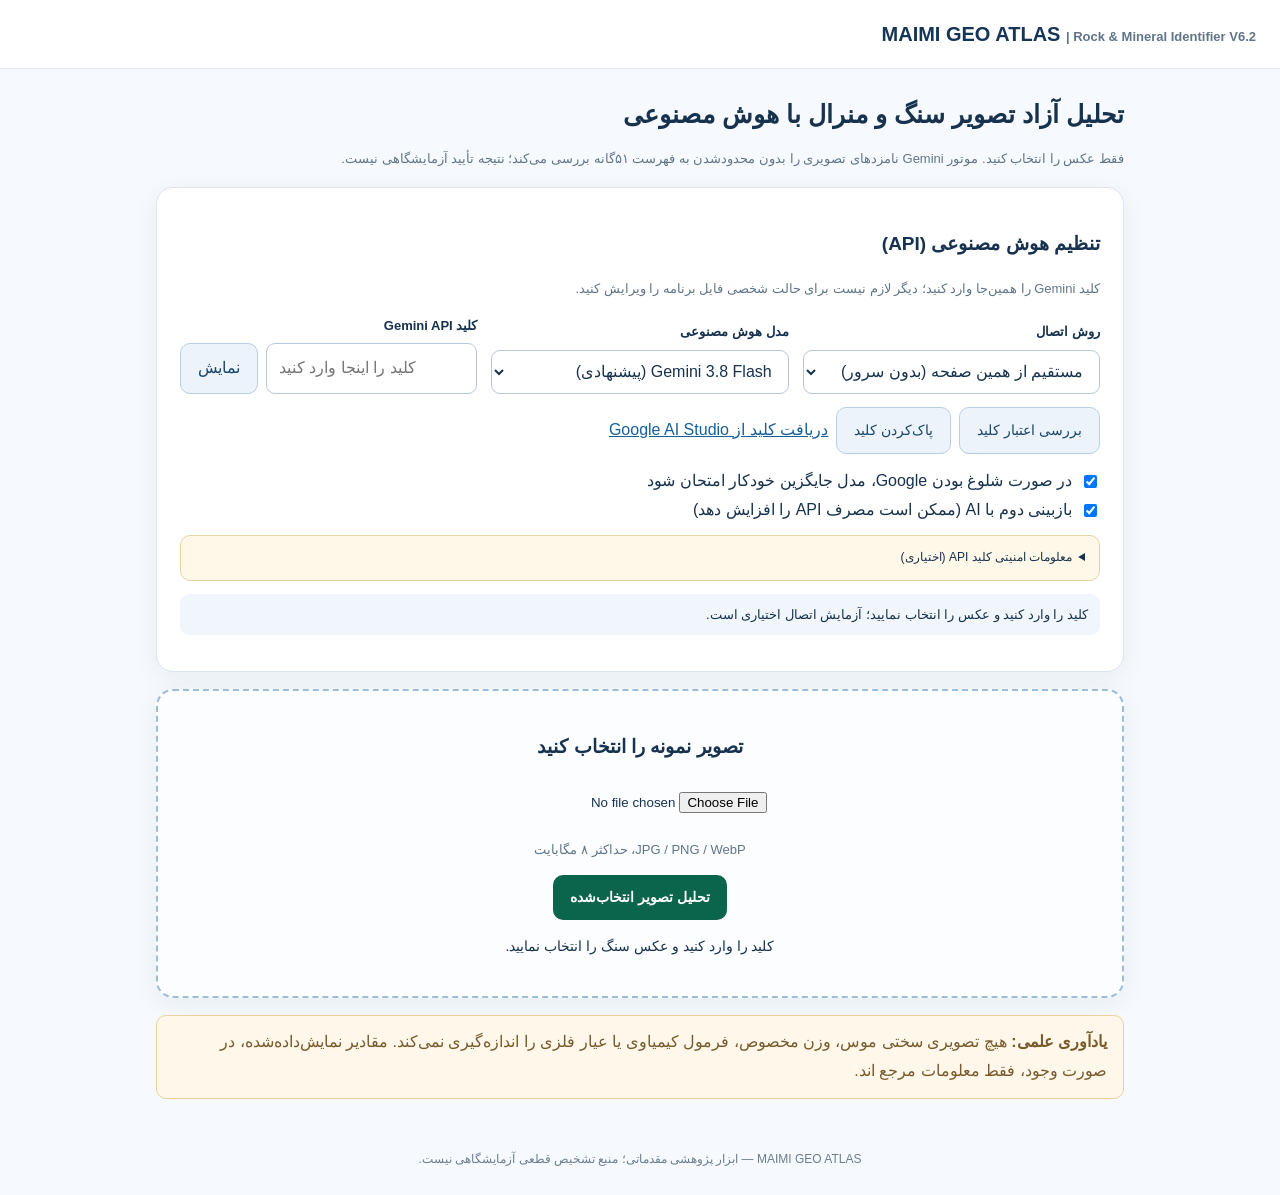
<file: public/assets/aistudio/MAIMI_Rock_Identifier_V6_2_Smart_Recovery_b14fee78.html>
<!DOCTYPE html>
<html lang="fa" dir="rtl"><head><meta charset="utf-8"><meta name="viewport" content="width=device-width,initial-scale=1"><title>MAIMI GEO ATLAS | شناسایی سنگ V6.2 — مدیریت خودکار خطا</title>
<style>
:root{font-family:Tahoma,Arial,sans-serif;color:#17324f;background:#f6f9fd}*{box-sizing:border-box}body{margin:0;line-height:1.8}header{background:white;border-bottom:1px solid #dce5f0;padding:16px 24px}main{max-width:1000px;margin:25px auto;padding:0 16px}.brand{font-size:20px;font-weight:bold;color:#163657}.muted{font-size:13px;color:#617589}h1{font-size:25px;line-height:1.6;margin-bottom:5px}h2{font-size:19px}h3{font-size:16px}.panel{background:white;border:1px solid #dce5f0;border-radius:17px;padding:23px;margin:17px 0;box-shadow:0 7px 26px #224e7510}.upload{border:2px dashed #9cbedc;text-align:center;background:#fbfdff}input[type=file]{margin:12px 0;max-width:100%}button{background:#19528a;color:white;border:0;border-radius:10px;padding:10px 17px;cursor:pointer;font:inherit}button:disabled{background:#889eb1;cursor:not-allowed}.alt-btn{background:#f0f6fe;color:#154772;border:1px solid #a7c8e4;text-align:right;width:100%;padding:12px;margin-top:8px}button:focus-visible{outline:3px solid #6baff8}.columns{display:grid;grid-template-columns:repeat(auto-fit,minmax(270px,1fr));gap:14px}.property{padding:11px;background:#f5f8fc;border-radius:9px;font-size:14px}.property small{display:block;color:#66768a;font-size:12px}.photo{max-width:100%;max-height:310px;object-fit:contain;border:1px solid #dde6f1;border-radius:12px}.warning{background:#fff8ea;border:1px solid #e8d0a1;color:#785a2c;padding:12px 16px;border-radius:10px}.error{background:#fff0f0;border:1px solid #e5abab;color:#892e35;padding:12px;border-radius:9px}.ok{color:#1f765f}.hidden{display:none!important}ul{padding-right:25px;margin:8px 0}footer{font-size:12px;color:#6b7d91;padding:25px;text-align:center}#status{font-size:14px}#alternatives{display:grid;grid-template-columns:repeat(auto-fit,minmax(200px,1fr));gap:10px}#alternatives>button{text-align:right;line-height:1.7}.rtl{direction:rtl}.chip{display:inline-block;border:1px solid #d1e3f6;background:#f4f9ff;border-radius:999px;padding:2px 9px;margin:4px;font-size:12px}@media(max-width:650px){header{padding:12px 16px}.panel{padding:16px}h1{font-size:21px}}

.settings-grid{display:grid;grid-template-columns:repeat(auto-fit,minmax(240px,1fr));gap:14px;align-items:end}
.settings-grid label{display:block;font-weight:600;font-size:13px;margin-bottom:6px}
.settings-grid input,.settings-grid select{width:100%;font:inherit;border:1px solid #b7c9de;border-radius:9px;padding:10px 12px;background:#fff;color:#17324f;min-height:44px}
.key-row{display:flex;gap:8px}.key-row input{flex:1;min-width:0;direction:ltr;text-align:left}.secondary{background:#ecf3fb;color:#19466c;border:1px solid #b7cee4}.actions{display:flex;flex-wrap:wrap;gap:8px;margin:13px 0}
.actions button{font-size:14px}.note{font-size:12px;color:#56718a}.security{background:#fff8e8;border:1px solid #e7d3a4;padding:11px 14px;border-radius:10px;font-size:12px;margin:11px 0}
.config-status{padding:9px 12px;background:#f1f6fd;border-radius:9px;font-size:13px}.inline{display:flex;align-items:center;gap:8px}.inline input{width:auto!important;min-height:auto!important}
#analysisButton{font-weight:bold;background:#0b654c}a{color:#155f9d}#modelStatus{white-space:pre-wrap}
</style></head><body>
<header><div class="brand">MAIMI GEO ATLAS <span class="muted">| Rock & Mineral Identifier V6.2</span></div></header>
<main>
<h1>تحلیل آزاد تصویر سنگ و منرال با هوش مصنوعی</h1><p class="muted">فقط عکس را انتخاب کنید. موتور Gemini نامزدهای تصویری را بدون محدودشدن به فهرست ۵۱‌گانه بررسی می‌کند؛ نتیجه تأیید آزمایشگاهی نیست.</p>

<section id="apiSettings" class="panel" aria-labelledby="settingsTitle">
  <h2 id="settingsTitle">تنظیم هوش مصنوعی (API)</h2>
  <p class="muted">کلید Gemini را همین‌جا وارد کنید؛ دیگر لازم نیست برای حالت شخصی فایل برنامه را ویرایش کنید.</p>
  <div class="settings-grid">
    <div><label for="apiMode">روش اتصال</label><select id="apiMode"><option value="direct">مستقیم از همین صفحه (بدون سرور)</option><option value="server">از طریق سرور محلی V6</option></select></div>
    <div><label for="model">مدل هوش مصنوعی</label><select id="model"><option value="gemini-3.8-flash">Gemini 3.8 Flash (پیشنهادی)</option><option value="gemini-3.5-flash">Gemini 3.5 Flash</option><option value="gemini-3.5-flash-lite">Gemini 3.5 Flash-Lite</option><option value="gemini-3.1-pro-preview">Gemini 3.1 Pro Preview</option></select></div>
    <div><label for="apiKey">کلید Gemini API</label><div class="key-row"><input id="apiKey" type="password" autocomplete="off" autocapitalize="off" spellcheck="false" placeholder="کلید را اینجا وارد کنید" aria-describedby="keyNotice"><button id="toggleKey" type="button" class="secondary" aria-label="نمایش یا پنهان کردن کلید">نمایش</button></div></div>
  </div>
  <div class="actions"><button id="testApi" type="button" class="secondary">بررسی اعتبار کلید</button><button id="clearKey" type="button" class="secondary">پاک‌کردن کلید</button><a href="https://aistudio.google.com/apikey" target="_blank" rel="noopener noreferrer" style="align-self:center">دریافت کلید از Google AI Studio</a></div>
  <label class="inline"><input id="autoFallback" type="checkbox" checked>در صورت شلوغ بودن Google، مدل جایگزین خودکار امتحان شود</label>
<label class="inline"><input id="reviewPass" type="checkbox" checked>بازبینی دوم با AI (ممکن است مصرف API را افزایش دهد)</label>
  <details class="security" id="keyNotice"><summary>معلومات امنیتی کلید API (اختیاری)</summary><p>در حالت مستقیم، کلید فقط در حافظهٔ همین صفحه نگهداری می‌شود و در درخواست به Google ارسال می‌گردد؛ اما در ابزار توسعهٔ مرورگر قابل مشاهده است. این روش فقط برای استفادهٔ شخصی است؛ فایل را با کلید پرشده منتشر نکنید. برای استقرار عمومی از Backend امن استفاده کنید. کلید در LocalStorage یا داخل فایل ذخیره نمی‌شود.</p></details>
  <p id="modelStatus" class="config-status" role="status" aria-live="polite">کلید را وارد کنید و عکس را انتخاب نمایید؛ آزمایش اتصال اختیاری است.</p>
</section>
<section class="panel upload"><h2>تصویر نمونه را انتخاب کنید</h2><input id="file" type="file" accept="image/jpeg,image/png,image/webp"><p class="muted">JPG / PNG / WebP، حداکثر ۸ مگابایت</p><div class="actions" style="justify-content:center"><button type="button" id="analysisButton">تحلیل تصویر انتخاب‌شده</button></div><p id="status" aria-live="polite">کلید را وارد کنید و عکس سنگ را انتخاب نمایید.</p><img id="preview" class="photo hidden" alt="عکس نمونه انتخاب‌شده"></section>
<p id="error" class="error hidden" role="alert"></p>
<section id="report" class="panel hidden"><h2 id="specimenName">—</h2><p id="scientificName" class="muted" dir="ltr"></p><p id="assessment" class="warning"></p>
<h3>دلایل و شواهد تصویری این نامزد</h3><p id="reason"></p><div id="indicators"></div><p id="conflicts" class="muted"></p>
<h3>معلومات مرجع همین نامزد</h3><div id="properties" class="columns"></div>
<h3>آزمایش‌های مناسب برای تفکیک</h3><ul id="tests"></ul></section>
<section id="observationsPanel" class="panel hidden"><h2>مشاهدات مستقل از عکس فعلی</h2><div id="observations" class="columns"></div></section>
<section id="alternativesPanel" class="panel hidden"><h2>نامزدهای جایگزین همین تصویر</h2><p class="muted">با انتخاب هر نامزد، تمام متن گزارش و مشخصات مرجع به همان نامزد تغییر می‌کند.</p><div id="alternatives"></div></section>
<p class="warning"><strong>یادآوری علمی:</strong> هیچ تصویری سختی موس، وزن مخصوص، فرمول کیمیاوی یا عیار فلزی را اندازه‌گیری نمی‌کند. مقادیر نمایش‌داده‌شده، در صورت وجود، فقط معلومات مرجع اند.</p>
</main><footer>MAIMI GEO ATLAS — ابزار پژوهشی مقدماتی؛ منبع تشخیص قطعی آزمایشگاهی نیست.</footer>
<script>
(()=>{'use strict';
const $=id=>document.getElementById(id);const CATALOG=[{"id":"lapis-lazuli","name_en":"Badakhshan Lapis Lazuli","name_fa":"لاجورد بدخشان (لاپی لزولی)","category":"gemstone","category_fa":"سنگ زینتی چندمنرالی (دگرگونی)","formula":"سنگ مرکب؛ فرمول واحد ندارد (جزء آبیِ سودالیت‌گروه ± کلسیت ± پیریت)","mohs_display":"تقریباً 5 تا 6؛ بسته به اجزا","sg_display":"تقریباً 2.50 تا 3.00؛ متغیر","crystal_system_fa":"قابل تطبیق نیست؛ سنگ چندمنرالی","cleavage_fa":"ضعیف یا نامشخص","fracture_fa":"صدفی تا ناهموار","luster_fa":"کدر، شیشه‌ای تا چرب","streak_fa":"وابسته به منرال آزمایش‌شده؛ مقدار واحد ندارد","diagnostic_features_fa":"سنگ زینتی چندمنرالی با رنگ آبی معمولاً مرتبط با فازهای گروه سودالیت؛ لکه‌های برنجی ممکن است پیریت و بخش‌های سفید ممکن است کلسیت باشند. تعیین فازهای دقیق فقط از عکس ممکن نیست.","badakhshan_afghanistan_notes_fa":"معدن باستانی سرسنگ در ولسوالی کران و منجان بدخشان با پیشینه استخراج مداوم بیش از ۷,۰۰۰ سال؛ منبع لاجورد فراعنه مصر و تمدن‌های بین‌النهرین.","field_tests_fa":["سختی مرجع سنگ مرکب حدود ۵ تا ۶ است؛ آزمایش خراش روی سطح قیمتی یا پرداخت‌شده انجام نشود","زیر لوپ دانه‌های آبی، لکه‌های سفید و فلزی را بررسی کنید؛ مشاهدهٔ رنگ فاز را قطعی نمی‌کند","از اسید روی نگین یا سنگ پرداخت‌شده استفاده نکنید؛ برای شناسایی فازها Raman یا XRD روی نمونهٔ نماینده ارجح است"]},{"id":"emerald","name_en":"Panjshir Emerald","name_fa":"زمرد پنجشیر","category":"gemstone","category_fa":"سنگ قیمتی (گونه بریل)","formula":"Be₃Al₂(SiO₃)₆:Cr,V","mohs_display":"7.5 - 8.0","sg_display":"2.67 - 2.78","crystal_system_fa":"هگزاگونال (بلورهای شش‌گوش منشوری)","cleavage_fa":"ناقص (موازی با قاعده {0001})","fracture_fa":"صدفی تا شکننده","luster_fa":"شیشه‌ای درخشان","streak_fa":"سفید بی‌رنگ","diagnostic_features_fa":"بلورهای هگزاگونال منشوری با انکلوزیون‌های سه فازی (مایع، گاز، نمک)، شفافیت بالا و درخشش سبز زنده کرومدار.","badakhshan_afghanistan_notes_fa":"معادن دره پنجشیر (خنچ، بوزمال، پیر یخ) با کیفیتی رقابت‌کننده با کلمبیا؛ از دیدگاه شفافیت و رنگ در رده بالاترین زمردهای جهان است.","field_tests_fa":["سختی: کوارتز (۷) روی آن خراش نمی‌اندازد؛ شیشه و فولاد را به‌راحتی خراش می‌دهد","فیلتر چلسی: زیر فیلتر سنگ‌شناسی به دلیل حضور کروم سرخ یا صورتی جلوه می‌کند","انکلوزیون: وجود فازهای میکروسکوپی مایع-گاز شاخصه طبیعی بودن است"]},{"id":"spinel","name_en":"Badakhshan Spinel (Balas Ruby)","name_fa":"لعل بدخشان (اسپینل سرخ)","category":"gemstone","category_fa":"سنگ قیمتی","formula":"MgAl₂O₄","mohs_display":"7.5 - 8.0","sg_display":"3.58 - 3.61","crystal_system_fa":"ایزومتریک (هشت‌وجهی اکتاهدرال)","cleavage_fa":"ناقص","fracture_fa":"صدفی","luster_fa":"شیشه‌ای بسیار شفاف","streak_fa":"سفید","diagnostic_features_fa":"بلورهای بی‌نقص هشت‌وجهی، بدون دوشکستگی نوری (ایزوتروپیک)، درخشش بالا بدون رخ مشخص.","badakhshan_afghanistan_notes_fa":"معدن افسانه‌ای کوه لعل در ولسوالی اشکاشم و شغنان بدخشان؛ خاستگاه سنگ لعل شاهزاده سیاه در تاج سلطنتی بریتانیا و تخت طاووس.","field_tests_fa":["سختی ۸: به راحتی کوارتز و توپاز نرم را خراش می‌دهد","پولاریسکوپ: در تمام جهات تاریک می‌ماند (تک‌شکستی است بر خلاف یاقوت سرخ)"]},{"id":"tourmaline","name_en":"Tourmaline (Elbaite / Rubellite)","name_fa":"تورمالین (الباایت و روبلیت)","category":"gemstone","category_fa":"سنگ قیمتی و نیمه‌قیمتی","formula":"(Na,Ca)(Li,Mg,Al)₃(Al,Fe,Mn)₆(BO₃)₃(Si₆O₁₈)(OH)₄","mohs_display":"7.0 - 7.5","sg_display":"3.00 - 3.25","crystal_system_fa":"تری‌گونال (منشورهای مثلثی مخطط)","cleavage_fa":"نامشخص","fracture_fa":"صدفی تا ناهموار","luster_fa":"شیشه‌ای تا صمغی","streak_fa":"سفید بی‌رنگ","diagnostic_features_fa":"مقطع عرضی مثلثی با اضلاع محدب، خطوط شیاری موازی طولی در وجوه منشور، پیروالکتریسیته شدید (جذب گرد و غبار با حرارت).","badakhshan_afghanistan_notes_fa":"پگماتیت‌های ولایت نورستان (پاپروک، داره‌پیچ) و مرزهای بدخشان، بزرگترین تولیدکننده بلورهای دورنگ هندوانه‌ای و اندیکولیت آبی.","field_tests_fa":["تست پیروالکتریسیته: با مالش ملایم به پشم یا حرارت ملایم خرده‌های باریک کاغذ را جذب می‌کند","چند رنگی نمایی: چرخش بلور تغییر بارز تیرگی و رنگ نشان می‌دهد"]},{"id":"kunzite","name_en":"Kunzite (Pink Spodumene)","name_fa":"کونزایت (اسپودومن صورتی)","category":"gemstone","category_fa":"سنگ نیمه‌قیمتی (پگماتیتی)","formula":"LiAlSi₂O₆:Mn","mohs_display":"6.5 - 7.0","sg_display":"3.16 - 3.20","crystal_system_fa":"مونوکلینیک (منشورهای تخت شیاردار)","cleavage_fa":"کامل در دو جهت (۸۷ و ۹۳ درجه)","fracture_fa":"ناهموار و شکننده","luster_fa":"شیشه‌ای مرواریدی روی سطوح رخ","streak_fa":"سفید","diagnostic_features_fa":"پلئوکرومیسم فوق‌العاده قوی (از محور طولی صورتی سیر و از پهلو بی‌رنگ)، رخ مشخص زاویه قائمه، فسفرسانس طولانی پس از پرتو UV.","badakhshan_afghanistan_notes_fa":"پگماتیت‌های عظیم دره مروی و کنر و ولایت لغمان و همجوار بدخشان؛ تأمین‌کننده بلورهای عظیم موزیالی تا چندین کیلوگرم.","field_tests_fa":["تست نور UV: زیر نور فرابنفش موج‌بلند درخشش نارنجی-صورتی درخشانی دارد","زاویه رخ: ترک‌های طولی ظریف موازی با زاویه نزدیک ۹۰ درجه"]},{"id":"quartz","name_en":"Rock Crystal Quartz","name_fa":"کوارتز شفاف (دُر کوهی)","category":"mineral","category_fa":"کانی سیلیکاتی","formula":"SiO₂","mohs_display":"7.0 (معیار موهس)","sg_display":"2.65","crystal_system_fa":"تری‌گونال (منشورهای هگزاگونال با نوک هرمی)","cleavage_fa":"فاقد رخ (رخ ندارد)","fracture_fa":"صدفی شیشه‌ای کامل","luster_fa":"شیشه‌ای پاک","streak_fa":"سفید (روی چینی بدون اثر)","diagnostic_features_fa":"معیار سختی ۷ در جدول موهس، فقدان کامل رخ، شکستگی صدفی گرداب‌مانند، خطوط افقی باریک روی وجوه منشور.","badakhshan_afghanistan_notes_fa":"بلورهای ژئود و رگه‌های حرارتی در سراسر رشته‌کوه‌های پامیر و هندوکش بدخشان و پنجشیر به وفور یافت می‌شود.","field_tests_fa":["تست سختی: تیغه چاقو و شیشه را به آسانی می‌خراشد ولی خود خراش برنمی‌دارد","تست اسید: در اسید هیدروکلریک مطلقاً هیچ واکنشی نشان نمی‌دهد"]},{"id":"amethyst","name_en":"Amethyst Quartz","name_fa":"آمتیست (کوارتز بنفش)","category":"gemstone","category_fa":"سنگ نیمه‌قیمتی","formula":"SiO₂:Fe³⁺","mohs_display":"7.0","sg_display":"2.65","crystal_system_fa":"تری‌گونال","cleavage_fa":"فاقد رخ","fracture_fa":"صدفی","luster_fa":"شیشه‌ای","streak_fa":"سفید","diagnostic_features_fa":"رنگ ارغوانی ناشی از نقص شبکه‌ای آهن، پدیده پهنه‌بندی رنگی هندسی در نوک بلورها.","badakhshan_afghanistan_notes_fa":"یافت‌شده در رگه‌های هیدروترمال و پگماتیت‌های بدخشان و ولایت میدان وردک و هرات.","field_tests_fa":["سختی ۷، عدم واکنش به اسید، عدم ذوب در شعله ملایم"]},{"id":"rose-quartz","name_en":"Rose Quartz","name_fa":"کوارتز صورتی (رز کوارتز)","category":"gemstone","category_fa":"سنگ نیمه‌قیمتی","formula":"SiO₂:Ti,Mn","mohs_display":"7.0","sg_display":"2.65","crystal_system_fa":"تری‌گونال (غالباً توده‌ای)","cleavage_fa":"فاقد رخ","fracture_fa":"صدفی ناهموار","luster_fa":"شیشه‌ای تا کمی چرب","streak_fa":"سفید","diagnostic_features_fa":"حالت توده‌ای نیمه‌شفاف با رنگ صورتی یکنواخت به دلیل وجود الیاف میکروسکوپی دامورتیریت/تیتانیوم.","badakhshan_afghanistan_notes_fa":"در هسته پگماتیت‌های گرانیتی نورستان و کوهستان‌های شرقی افغانستان گزارش شده است.","field_tests_fa":["سختی ۷ موهس، خط خراش روی شیشه پنجره"]},{"id":"smoky-quartz","name_en":"Smoky Quartz","name_fa":"کوارتز دودی","category":"gemstone","category_fa":"کانی سیلیکاتی نیمه‌قیمتی","formula":"SiO₂:Al","mohs_display":"7.0","sg_display":"2.65","crystal_system_fa":"تری‌گونال","cleavage_fa":"ندارد","fracture_fa":"صدفی کامل","luster_fa":"شیشه‌ای درخشان","streak_fa":"سفید","diagnostic_features_fa":"شفاف تا نیمه‌شفاف با طیف رنگی دود قهوه‌ای و عدم حضور شکاف رخ.","badakhshan_afghanistan_notes_fa":"در مجاورت رگه‌های لعل و پگماتیت‌های مناطق پامیر و هندوکش با بلورهای خوش‌تراش.","field_tests_fa":["سختی ۷، عدم خراش با تیغه استیل، مقاوم در برابر حرارت تا ۵۰۰ درجه"]},{"id":"chalcedony-agate","name_en":"Agate / Chalcedony","name_fa":"عقیق / کلسدونی (آگات)","category":"gemstone","category_fa":"کانی کریپتوکریستالین","formula":"SiO₂ (میکروکریستالی)","mohs_display":"6.5 - 7.0","sg_display":"2.60 - 2.64","crystal_system_fa":"کریپتوکریستالین (ریزبلورین)","cleavage_fa":"ندارد","fracture_fa":"صدفی تا موم‌مانند","luster_fa":"مومی تا شیشه‌ای مات","streak_fa":"سفید","diagnostic_features_fa":"ساختار لایه‌لایه هم‌مرکز، چقرمگی ضربه‌ای بسیار بالا، جلای مومی مشخص.","badakhshan_afghanistan_notes_fa":"حفره‌های گدازه‌ای بازالتی در ولایات نیمروز، هلمند و رگه‌های بدخشان.","field_tests_fa":["سختی ۶.۵-۷، صیقل‌پذیری درخشان، چقرمگی عالی در برابر چکش"]},{"id":"jasper","name_en":"Jasper","name_fa":"ژاسپر (یشم کوهی رسوبی)","category":"sedimentary","category_fa":"سنگ/کانی سیلیسی رسوبی","formula":"SiO₂ + Fe₂O₃ (ناخالصی آهن)","mohs_display":"6.5 - 7.0","sg_display":"2.58 - 2.91","crystal_system_fa":"کریپتوکریستالین","cleavage_fa":"ندارد","fracture_fa":"صدفی صاف و تخت","luster_fa":"مات، مومی","streak_fa":"سفید تا زرد کم‌رنگ","diagnostic_features_fa":"کدر بودن کامل در لبه‌های نازک به دلیل اکسیدهای فشرده آهن، مقاومت مکانیکی بالا.","badakhshan_afghanistan_notes_fa":"در بستر رودخانه‌های کوکچه و پنج آمودریا به صورت قلوه‌سنگ‌های صیقلی یافت می‌شود.","field_tests_fa":["عدم عبور نور در مقطع نازک، سختی نزدیک ۷ موهس"]},{"id":"pyrite","name_en":"Pyrite (Fool’s Gold)","name_fa":"پیریت (طلای ابلهان / سولفید آهن)","category":"mineral","category_fa":"کانی سولفیدی متالیک","formula":"FeS₂","mohs_display":"6.0 - 6.5","sg_display":"4.95 - 5.10","crystal_system_fa":"ایزومتریک (مکعبی و پیریتوهدرون)","cleavage_fa":"ناقص","fracture_fa":"صدفی تا نامنظم","luster_fa":"فلزی درخشان برنجی","streak_fa":"سبز-سیاه تا سیاه مایل به قهوه‌ای","diagnostic_features_fa":"بلورهای مکعبی با خطوط متقاطع ظریف روی وجوه، چگالی بالا (~۵)، شکنندگی در برابر ضربه (بر خلاف طلای واقعی که چکش‌خوار است).","badakhshan_afghanistan_notes_fa":"جزء لاینفک و شاخصه زیبایی در لاجورد سرسنگ بدخشان به شکل دانه‌های طلایی متالیک.","field_tests_fa":["تست خاکه: برخلاف طلای طبیعی که خاکه طلایی دارد، خاکه پیریت سیاه مایل به سبز تیره است","تست چکش: بر اثر ضربه پودر می‌شود و بوی گوگرد می‌دهد، در حالی که طلا پهن می‌شود"]},{"id":"chalcopyrite","name_en":"Chalcopyrite","name_fa":"کالکوپیریت (سولفید مس و آهن)","category":"mineral","category_fa":"کانی سولفیدی فلزی","formula":"CuFeS₂","mohs_display":"3.5 - 4.0","sg_display":"4.10 - 4.30","crystal_system_fa":"تتراگونال","cleavage_fa":"ناقص","fracture_fa":"ناهموار","luster_fa":"فلزی با جلای هفت‌رنگ رنگین‌کمانی","streak_fa":"سبز مایل به سیاه","diagnostic_features_fa":"سختی کمتر از پیریت (با چاقو ۳.۵ خراشیده می‌شود)، جلای رنگین‌کمانی اکسیداسیون سطحی.","badakhshan_afghanistan_notes_fa":"در پهنه‌های مس عینک لوگر و ذخایر مس هیدروترمال بدخشان و بلخاب.","field_tests_fa":["سختی ۳.۵-۴ (پیریت ۶.۵ است)، با چاقو به راحتی پودر سیاه خاکه می‌دهد"]},{"id":"malachite","name_en":"Malachite","name_fa":"مالاکیت (کربنات مس سبز)","category":"mineral","category_fa":"کانی کربناته مس","formula":"Cu₂CO₃(OH)₂","mohs_display":"3.5 - 4.0","sg_display":"3.60 - 4.00","crystal_system_fa":"مونوکلینیک (توده‌ای بوتروئیدال)","cleavage_fa":"کامل ولی به ندرت دیده می‌شود","fracture_fa":"صدفی تا ریزالیافی","luster_fa":"ابریشمی تا مومی و شیشه‌ای","streak_fa":"سبز روشن کم‌رنگ","diagnostic_features_fa":"ساختار نواری لایه‌ای سبز تیره و روشن (شبیه چشم طاووس)، جوشش شدید در اسید هیدروکلریک.","badakhshan_afghanistan_notes_fa":"زون‌های اکسیداسیون رخنمون‌های مس در بدخشان و کانسار مس عینک.","field_tests_fa":["تست اسید: قطره اسید رقیق فوراً با کف و حباب دی‌اکسید کربن واکنش می‌دهد","تست خاکه: رنگ خاکه سبز روشن تشخیصی بر جای می‌گذارد"]},{"id":"azurite","name_en":"Azurite","name_fa":"آزوریت (کربنات مس آبی)","category":"mineral","category_fa":"کانی کربناته مس","formula":"Cu₃(CO₃)₂(OH)₂","mohs_display":"3.5 - 4.0","sg_display":"3.77 - 3.89","crystal_system_fa":"مونوکلینیک","cleavage_fa":"کامل","fracture_fa":"صدفی","luster_fa":"شیشه‌ای درخشان تا الماسی","streak_fa":"آبی آسمانی روشن","diagnostic_features_fa":"رنگ آبی بسیار سیر و شفاف، همراهی متداول با مالاکیت سبز، جوشش با اسید رقیق.","badakhshan_afghanistan_notes_fa":"همراه با کانسنگ‌های مس و رگه‌های کربناته کلسیت در کوهستان‌های شمال‌شرق افغانستان.","field_tests_fa":["جوشش در تماس با HCl، خاکه آبی مشخص"]},{"id":"turquoise","name_en":"Turquoise","name_fa":"فیروزه","category":"gemstone","category_fa":"فسفات مس و آلومینیوم (سنگ قیمتی)","formula":"CuAl₆(PO₄)₄(OH)₈·4H₂O","mohs_display":"5.0 - 6.0","sg_display":"2.60 - 2.90","crystal_system_fa":"تری‌کلینیک (کریپتوکریستالین توده‌ای)","cleavage_fa":"کامل (در بلور نادر)","fracture_fa":"صدفی ریز تا خاکی","luster_fa":"مومی تا چینی","streak_fa":"سفید مایل به سبز مایل به آبی کم‌رنگ","diagnostic_features_fa":"جلای مومی، رنگ آبی فیروزه‌ای آسمانی پایدار، رگه‌های عنکبوتی ماتریکس سنگ مادر (لیمونیت/ماسه).","badakhshan_afghanistan_notes_fa":"رگه‌های دگرسانی هیدروترمال در مرزهای غربی و رسوبات آبرفتی بدخشان و کابل.","field_tests_fa":["سختی ۵-۶ (سخت‌تر از پلاستیک بدلی، با سوزن داغ بوی سوختگی نمی‌دهد)"]},{"id":"calcite","name_en":"Calcite","name_fa":"کلسیت (کربنات کلسیم)","category":"mineral","category_fa":"کانی کربناته","formula":"CaCO₃","mohs_display":"3.0 (معیار موهس)","sg_display":"2.71","crystal_system_fa":"تری‌گونال (رومبوهدرال)","cleavage_fa":"کامل رومبوهدرال در ۳ جهت (۷۵ درجه)","fracture_fa":"پله‌ای در امتداد سطوح رخ","luster_fa":"شیشه‌ای تا مرواریدی روی سطوح رخ","streak_fa":"سفید","diagnostic_features_fa":"معیار سختی ۳ جدول موهس، جوشش شدید و سریع با اسید سرد رقیق، دوشکستگی نوری فوق‌العاده قوی (دو تصویر کردن نوشته).","badakhshan_afghanistan_notes_fa":"سنگ میزبان مرمرهای کلسیت دربرگیرنده لاجورد سرسنگ بدخشان و ذخایر کارستی کوهستانی.","field_tests_fa":["تست اسید: قطره اسید هیدروکلریک سرد فوراً با صدای جوشش شدید گاز CO₂ آزاد می‌کند","تست دوتایی تصویر: نمونه بلوری شفاف روی متن خطوط را دوگانه نشان می‌دهد","تست سختی: با سکه مسی و چاقو به راحتی خراش می‌افتد"]},{"id":"aragonite","name_en":"Aragonite","name_fa":"آراگونیت","category":"mineral","category_fa":"کانی کربناته","formula":"CaCO₃","mohs_display":"3.5 - 4.0","sg_display":"2.93 - 2.95","crystal_system_fa":"ارتورومبیک (بلورهای ستونی و دوقلوهای شش‌گوش کاذب)","cleavage_fa":"مشخص در یک جهت","fracture_fa":"صدفی تا نامنظم","luster_fa":"شیشه‌ای تا صمغی","streak_fa":"سفید","diagnostic_features_fa":"پلی‌مورف چگال‌تر کلسیت، بلورهای سوزنی شعاعی یا دوقلوهای استوانه‌ای، جوشش با اسید، تست با محلول مایلون (قرمز شدن).","badakhshan_afghanistan_notes_fa":"چشمه‌های آب‌گرم معدنی و غارهای کارستی بدخشان و بامیان.","field_tests_fa":["سختی ۳.۵-۴ (سخت‌تر از کلسیت ۳)، جوشش در اسید"]},{"id":"fluorite","name_en":"Fluorite","name_fa":"فلوریت (فلوئورید کلسیم)","category":"mineral","category_fa":"کانی هالوئیدی","formula":"CaF₂","mohs_display":"4.0 (معیار موهس)","sg_display":"3.18","crystal_system_fa":"ایزومتریک (مکعبی و اکتاهدرال)","cleavage_fa":"کامل اکتاهدرال در ۴ جهت","fracture_fa":"صدفی پله‌ای","luster_fa":"شیشه‌ای براق","streak_fa":"سفید","diagnostic_features_fa":"معیار سختی ۴ جدول موهس، رخ بی‌نظیر هشت‌وجهی، فلوئورسانس خیره‌کننده آبی زیر پرتو UV (منشأ واژه فلوئورسانس).","badakhshan_afghanistan_notes_fa":"کانسار باقران در ولایت هلمند و رگه‌های هیدروترمال بدخشان.","field_tests_fa":["تست سختی: با تیغه چاقو خراشیده می‌شود، اما سکه مسی را خراش می‌دهد","تست فرابنفش UV: درخشش شدید آبی-بنفش زیر نور UV 365 نانومتر"]},{"id":"hematite","name_en":"Hematite","name_fa":"هماتیت (اکسید آهن)","category":"mineral","category_fa":"کانی اکسیدی فلزی","formula":"Fe₂O₃","mohs_display":"5.5 - 6.5","sg_display":"5.26","crystal_system_fa":"تری‌گونال","cleavage_fa":"ندارد (جدایش کاذب)","fracture_fa":"ناهموار تا صدفی ریز","luster_fa":"فلزی براق نقره‌ای تا خاکی مات","streak_fa":"قرمز زنگاری تا قهوه‌ای آلبالویی تشخیصی","diagnostic_features_fa":"رنگ خاکه قرمز گیلاسی قطعی (حتی اگر سنگ کاملاً نقره‌ای براق متالیک باشد)، چگالی بالا (>۵.۲)، غیرمغناطیسی در حالت عادی.","badakhshan_afghanistan_notes_fa":"حاجی‌گک بامیان (بزرگترین کانسار آهن دست‌نخورده آسیا با بیش از ۱.۸ میلیارد تن) و توده‌های آهن بدخشان.","field_tests_fa":["تست خاکه: روی پشت سرامیک یا کاشی خط قرمز خونی بارز بر جای می‌گذارد","تست مغناطیس: برخلاف مگنتیت آهنربا را جذب نمی‌کند (مگر در حرارت بالا)"]},{"id":"magnetite","name_en":"Magnetite","name_fa":"مگنتیت (اکسید مغناطیسی آهن)","category":"mineral","category_fa":"کانی اکسیدی فرومغناطیس","formula":"Fe₃O₄","mohs_display":"5.5 - 6.5","sg_display":"5.17 - 5.18","crystal_system_fa":"ایزومتریک (بلورهای هشت‌وجهی اکتاهدرال)","cleavage_fa":"ندارد (جدایش اکتاهدرال)","fracture_fa":"ناهموار تا صدفی ریز","luster_fa":"فلزی تا نیمه‌فلزی مات","streak_fa":"سیاه یکدست","diagnostic_features_fa":"خاصیت فرومغناطیسی شدید (آهنربا را با قدرت جذب می‌کند)، بلورهای هشت‌وجهی درخشان، خاکه کاملاً سیاه (تفاوت با هماتیت).","badakhshan_afghanistan_notes_fa":"اسکارن‌های بدخشان و کانسنگ‌های پهنه حاجی‌گک و کوتل پامیر.","field_tests_fa":["تست آهنربا: آهنربای نئودیمیوم یا قطب‌نما فوراً به سمت آن منحرف می‌شود","تست خاکه: خاکه سیاه خالص (تفاوت قطعی با خاکه قرمز هماتیت)"]},{"id":"galena","name_en":"Galena","name_fa":"گالن (سولفید سرب)","category":"mineral","category_fa":"کانی سولفیدی فلزی","formula":"PbS","mohs_display":"2.5 - 2.75","sg_display":"7.40 - 7.60","crystal_system_fa":"ایزومتریک (مکعبی)","cleavage_fa":"کامل مکعبی در ۳ جهت متعامد","fracture_fa":"پله‌ای در امتداد مکعب‌ها","luster_fa":"فلزی سربی براق و سنگین","streak_fa":"خاکستری سربی","diagnostic_features_fa":"چگالی فوق‌العاده سنگین (~۷.۵)، رخ مکعبی کامل، سختی بسیار پایین (با ناخن یا سکه خراش می‌خورد)، حامل نقره طبیعی.","badakhshan_afghanistan_notes_fa":"معادن تاریخی سرب و نقره دره فرنج غوربند و رگه‌های بدخشان.","field_tests_fa":["وزن در دست: سنگینی غیرعادی احساس می‌شود، خراش آسان با سکه مسی"]},{"id":"sphalerite","name_en":"Sphalerite","name_fa":"اسفالریت (سولفید روی)","category":"mineral","category_fa":"کانی سولفیدی روی","formula":"(Zn,Fe)S","mohs_display":"3.5 - 4.0","sg_display":"3.90 - 4.20","crystal_system_fa":"ایزومتریک (تتراهدرال و دودکاهدرال)","cleavage_fa":"کامل در ۶ جهت دودکاهدرال","fracture_fa":"صدفی","luster_fa":"صمغی تا الماسی و نیمه‌فلزی","streak_fa":"سفید مایل به زرد قهوه‌ای کم‌رنگ","diagnostic_features_fa":"جلای صمغی صمغ‌مانند، رخ ۶ جهته استثنایی، بوی ملایم تخم‌مرغ گندیده (H₂S) هنگام خراشیدن شدید با پودر.","badakhshan_afghanistan_notes_fa":"همراه با گالن در پهنه‌های سولفیدی بدخشان و غوربند.","field_tests_fa":["جلای صمغی، خاکه مایل به زرد، بوی سولفور هنگام کوبیدن"]},{"id":"gypsum","name_en":"Gypsum / Selenite","name_fa":"ژیپس / سلنیت (سنگ گچ)","category":"mineral","category_fa":"کانی سولفاته رسوبی","formula":"CaSO₄·2H₂O","mohs_display":"2.0 (معیار موهس)","sg_display":"2.31 - 2.33","crystal_system_fa":"مونوکلینیک (بلورهای دم‌چلچله‌ای)","cleavage_fa":"بسیار کامل در یک جهت","fracture_fa":"ناهموار تا ریشه‌دار","luster_fa":"شیشه‌ای تا مرواریدی و ابریشمی","streak_fa":"سفید خالص","diagnostic_features_fa":"معیار سختی ۲ جدول موهس، با ناخن انگشت انسان (۲.۵) به راحتی خراش عمیق برمی‌دارد، ورقه‌های منعطف اما فاقد حالت فنری.","badakhshan_afghanistan_notes_fa":"حوزه‌های تبخیری رسوبی کندز، تخار و نواحی حاشیه‌ای رود کوکچه در بدخشان.","field_tests_fa":["تست ناخن: ناخن دست انسان بدون زحمت روی آن خط عمیق می‌اندازد","تست حرارت: در حرارت ملایم آب ساختمانی خود را از دست داده و گچ سفید مات پودری می‌شود"]},{"id":"talc","name_en":"Talc (Soapstone / Steatite)","name_fa":"تالک (صابون‌سنگ / سنگ استاتیت)","category":"metamorphic","category_fa":"کانی دگرگونی سیلیکاتی","formula":"Mg₃Si₄O₁₀(OH)₂","mohs_display":"1.0 (معیار موهس)","sg_display":"2.70 - 2.80","crystal_system_fa":"مونوکلینیک (توده‌ای پولکی)","cleavage_fa":"کامل قاعده‌ای (مانند میکا)","fracture_fa":"ناهموار","luster_fa":"مرواریدی تا چرب و صابونی","streak_fa":"سفید","diagnostic_features_fa":"نرم‌ترین کانی جهان (معیار سختی ۱ موهس)، لمس لغزنده و کاملاً صابونی، قابلیت تراش بسیار آسان با چاقو یا ناخن.","badakhshan_afghanistan_notes_fa":"معادن بزرگ تالک و سنگ صابون در ولایت ننگرهار (شیرزاد) و دگرگونی‌های مافیک بدخشان.","field_tests_fa":["حس لامسه: لمس صابونی و چرب ملموس","تست سختی: ناخن به سادگی آن را تراشیده و پودر سفید لغزنده تولید می‌کند"]},{"id":"serpentinite","name_en":"Serpentinite / Serpentine","name_fa":"سرپانتینیت / سرپانتین (سنگ پوست ماری)","category":"metamorphic","category_fa":"سنگ دگرگونی اولترامافیک","formula":"(Mg,Fe)₃Si₂O₅(OH)₄","mohs_display":"2.5 - 5.0","sg_display":"2.50 - 2.65","crystal_system_fa":"مونوکلینیک / ارتورومبیک (توده‌ای الیافی)","cleavage_fa":"نامشخص در بافت توده‌ای","fracture_fa":"صدفی ریز تا ناهموار و الیافی","luster_fa":"چرب، مومی تا ابریشمی","streak_fa":"سفید","diagnostic_features_fa":"بافت سطحی طرح پوست مار، لمس لغزنده یا صمغی، خطوط صیقلی لغزش تکتونیکی (اسلیکنساید).","badakhshan_afghanistan_notes_fa":"افیولیت‌های زون درز کابل-بدخشان و نوار افیولیتی آمودریا.","field_tests_fa":["جلای مومی، سختی متغیر ۲.۵ تا ۴، عدم جوشش با اسید سرد"]},{"id":"garnet","name_en":"Garnet (Almandine / Pyrope)","name_fa":"گارنت / آلماندین (لعل پیاز)","category":"gemstone","category_fa":"کانی دگرگونی / سنگ قیمتی","formula":"Fe₃Al₂(SiO₄)₃","mohs_display":"7.0 - 7.5","sg_display":"3.95 - 4.30","crystal_system_fa":"ایزومتریک (رومبیک دودکاهدرون)","cleavage_fa":"فاقد رخ (رخ ندارد)","fracture_fa":"صدفی تا ناهموار","luster_fa":"شیشه‌ای تا صمغی براق","streak_fa":"سفید","diagnostic_features_fa":"بلورهای ۱۲ وجهی کروی‌مانند، سختی بالای ۷، شکستگی صدفی، چگالی بالا و رنگ سرخ اناری.","badakhshan_afghanistan_notes_fa":"شیست‌های دگرگونی میکایی در سرتاسر دره‌های بدخشان و ولایت کابل و پنجشیر.","field_tests_fa":["سختی ۷-۷.۵، عدم خراش با کوارتز، فقدان رخ مسطح"]},{"id":"orthoclase","name_en":"Orthoclase (K-Feldspar)","name_fa":"ارتوکلاز (فلدسپار پتاسیک)","category":"mineral","category_fa":"کانی تکتوسیلیکات","formula":"KAlSi₃O₈","mohs_display":"6.0 (معیار موهس)","sg_display":"2.56 - 2.58","crystal_system_fa":"مونوکلینیک (منشوری با سطوح رخ ۹۰ درجه)","cleavage_fa":"کامل در دو جهت با زاویه دقیق ۹۰ درجه","fracture_fa":"پله‌ای تا ناهموار","luster_fa":"شیشه‌ای تا مرواریدی روی سطوح رخ","streak_fa":"سفید","diagnostic_features_fa":"معیار سختی ۶ جدول موهس، رخ دو جهته با زاویه ۹۰ درجه، رنگ صورتی سالمون در سنگ گرانیت.","badakhshan_afghanistan_notes_fa":"پگماتیت‌های بدخشان و باتولیت‌های گرانیتی کوهستان‌های شمال افغانستان.","field_tests_fa":["سختی ۶ موهس، زاویه رخ ۹۰ درجه"]},{"id":"plagioclase","name_en":"Plagioclase Feldspar","name_fa":"پلاژیوکلاز (فلدسپار سدیک-کلسیک)","category":"mineral","category_fa":"کانی تکتوسیلیکات","formula":"(Na,Ca)(Si,Al)₄O₈","mohs_display":"6.0 - 6.5","sg_display":"2.62 - 2.76","crystal_system_fa":"تری‌کلینیک","cleavage_fa":"کامل در دو جهت با زاویه ۸۶ درجه","fracture_fa":"ناهموار تا صدفی ریز","luster_fa":"شیشه‌ای تا مرواریدی","streak_fa":"سفید","diagnostic_features_fa":"خطوط شیاری دوقلویی موازی (Striations) روی سطوح رخ، سختی ۶، زاویه مایل رخ ۸۶ درجه.","badakhshan_afghanistan_notes_fa":"سنگ‌های آذرین دیوریتی و بازالت‌های بدخشان و کوتل‌های سالنگ.","field_tests_fa":["خطوط دوقلویی موازی میکروسکوپی زیر ذره‌بین لوپ"]},{"id":"muscovite","name_en":"Muscovite (White Mica)","name_fa":"مسکوویت (میکای سفید ورقه‌ای)","category":"mineral","category_fa":"کانی فیلوسیلیکات دگرگونی","formula":"KAl₂(AlSi₃O₁₀)(F,OH)₂","mohs_display":"2.0 - 2.5","sg_display":"2.77 - 2.88","crystal_system_fa":"مونوکلینیک (بلورهای لوحه‌ای با رخ کتابی)","cleavage_fa":"فوق‌العاده کامل در یک جهت (ورقه‌ای)","fracture_fa":"ناهموار در لبه ورقه‌ها","luster_fa":"مرواریدی براق تا ابریشمی","streak_fa":"سفید بی‌رنگ","diagnostic_features_fa":"جدایش به ورقه‌های فوق‌العاده نازک و شفاف ارتجاعی (با خم کردن فنری به حالت اول برمی‌گردد).","badakhshan_afghanistan_notes_fa":"کتاب‌های بزرگ میکا در پگماتیت‌های نورستان و شیست‌های میکادار بدخشان.","field_tests_fa":["تست انعطاف‌پذیری: ورقه نازک با خم شدن نمی‌شکند و حالت فنری ارتجاعی دارد","تست عایق: عایق حرارتی و الکتریکی کامل"]},{"id":"biotite","name_en":"Biotite (Black Mica)","name_fa":"بیوتیت (میکای سیاه ورقه‌ای)","category":"mineral","category_fa":"کانی فیلوسیلیکات مافیک","formula":"K(Mg,Fe)₃AlSi₃O₁₀(OH)₂","mohs_display":"2.5 - 3.0","sg_display":"2.70 - 3.10","crystal_system_fa":"مونوکلینیک (ورقه‌ای)","cleavage_fa":"فوق‌العاده کامل ورقه‌ای","fracture_fa":"ناهموار","luster_fa":"شیشه‌ای تا مرواریدی بر روی رخ","streak_fa":"خاکستری مایل به سفید","diagnostic_features_fa":"پولک‌های سیاه براق ارتجاعی، غنی از آهن و منیزیم، رنگ تیره در سنگ گرانیت و شیست.","badakhshan_afghanistan_notes_fa":"جزء اصلی سنگ‌های گرانیتی و گنیس‌های دگرگونی هندوکش بدخشان.","field_tests_fa":["ورقه‌ورقه شدن آسان با نوک سوزن، رنگ سیاه تیره، ارتجاعی بودن ورقه‌ها"]},{"id":"hornblende","name_en":"Hornblende (Amphibole)","name_fa":"هورنبلاند (آمفیبول سیاه)","category":"mineral","category_fa":"کانی اینوسیلیکات نواری","formula":"(Ca,Na)₂₋₃(Mg,Fe,Al)₅(Al,Si)₈O₂₂(OH,F)₂","mohs_display":"5.0 - 6.0","sg_display":"3.00 - 3.40","crystal_system_fa":"مونوکلینیک (بلورهای منشوری ستونی)","cleavage_fa":"کامل در دو جهت با زاویه شاخص ۱۲۴ و ۵۶ درجه","fracture_fa":"ناهموار و شکننده","luster_fa":"شیشه‌ای براق تا ابریشمی کدر","streak_fa":"سفید مایل به خاکستری یا سبز کم‌رنگ","diagnostic_features_fa":"زاویه دو سطحی رخ ۵۶ و ۱۲۴ درجه (تفاوت اساسی با پیروکسن که ۸۷ و ۹۳ درجه است)، منشورهای دراز الماس‌مانند.","badakhshan_afghanistan_notes_fa":"دیوریت‌ها و آمفیبولیت‌های کران و منجان بدخشان و کوه‌های پنجشیر.","field_tests_fa":["سختی ۵.۵ با چاقو، منشورهای دراز سیاه با بازتاب نوری زاویه ۱۲۴ درجه"]},{"id":"olivine","name_en":"Olivine / Peridot","name_fa":"الیوین / پریدوت / زبرجد","category":"gemstone","category_fa":"کانی نزوسیلیکات گوشته زمین / گوهر","formula":"(Mg,Fe)₂SiO₄","mohs_display":"6.5 - 7.0","sg_display":"3.27 - 4.37","crystal_system_fa":"ارتورومبیک (دانه‌ای شکری در سنگ)","cleavage_fa":"ناقص","fracture_fa":"صدفی شیشه‌ای کامل","luster_fa":"شیشه‌ای روغنی درخشان","streak_fa":"سفید بی‌رنگ","diagnostic_features_fa":"رنگ شاخص سبز زیتونی، بافت دانه‌ای، جلای شیشه‌ای-چرب، منشأ عمیق گوشته زمین در پریدوتیت و بازالت.","badakhshan_afghanistan_notes_fa":"زنولیت‌های گوشته‌ای در پریدوتیت‌ها و افیولیت‌های بدخشان و ولایت پکتیا.","field_tests_fa":["سختی ۶.۵-۷، جلای روغنی سبز زیتونی، عدم حل در اسید سرد"]},{"id":"epidote","name_en":"Epidote","name_fa":"اپیدوت (پسته‌ای‌رنگ)","category":"mineral","category_fa":"کانی سوروسیلیکات دگرگونی","formula":"{Ca₂}{Al₂Fe³⁺}(Si₂O₇)(SiO₄)O(OH)","mohs_display":"6.0 - 7.0","sg_display":"3.30 - 3.50","crystal_system_fa":"مونوکلینیک (بلورهای منشوری موازی)","cleavage_fa":"کامل در یک جهت","fracture_fa":"ناهموار تا صدفی ریز","luster_fa":"شیشه‌ای تا صمغی","streak_fa":"خاکستری مایل به سفید","diagnostic_features_fa":"رنگ سبز پسته‌ای منحصر به‌فرد، بلورهای طولی منشوری با خطوط شیاردار، تشکیل در زون‌های دگرگونی هیدروترمال.","badakhshan_afghanistan_notes_fa":"اسکارن‌ها و رگه‌های دگرگونی هیدروترمال دره کوکچه بدخشان.","field_tests_fa":["رنگ سبز پسته‌ای بارز، سختی ۶ تا ۷ (خراشیدن شیشه)"]},{"id":"corundum","name_en":"Corundum (Ruby & Sapphire)","name_fa":"کراندوم (یاقوت سرخ و کبود)","category":"gemstone","category_fa":"سنگ قیمتی درجه‌یک","formula":"Al₂O₃","mohs_display":"9.0 (معیار موهس)","sg_display":"3.98 - 4.05","crystal_system_fa":"تری‌گونال (بلورهای بشکه‌ای هگزاگونال)","cleavage_fa":"فاقد رخ (جدایش لایه‌ای)","fracture_fa":"صدفی تا ناهموار","luster_fa":"الماسی تا شیشه‌ای درخشان","streak_fa":"سفید (روی چینی اثر نمی‌گذارد)","diagnostic_features_fa":"معیار سختی ۹ در جدول موهس (دومین کانی سخت طبیعی پس از الماس)، درخشش خیره‌کننده، چگالی بالا (~۴).","badakhshan_afghanistan_notes_fa":"معادن باستانی یاقوت جگدلک (کابل/ننگرهار) و رگه‌های مرمر دگرگونی بدخشان و اشکاشم.","field_tests_fa":["تست سختی ۹: توپاز (۸) و کوارتز (۷) را مثل موم می‌خراشد؛ فقط الماس آن را می‌خراشد","فلوئورسانس: یاقوت سرخ زیر UV قرمز نئونی خیره‌کننده می‌تابد"]},{"id":"aquamarine","name_en":"Aquamarine (Blue Beryl)","name_fa":"آکوامارین (بریل آبی دریایی)","category":"gemstone","category_fa":"سنگ قیمتی","formula":"Be₃Al₂Si₆O₁₈:Fe²⁺","mohs_display":"7.5 - 8.0","sg_display":"2.68 - 2.74","crystal_system_fa":"هگزاگونال (منشورهای بلند شش‌ضلعی)","cleavage_fa":"ناقص قاعده‌ای","fracture_fa":"صدفی تا ناهموار","luster_fa":"شیشه‌ای بسیار زلال","streak_fa":"سفید","diagnostic_features_fa":"بلورهای منشوری شش‌ضلعی با انتهای تخت، شفافیت شیشه‌ای آبدار، سختی ۷.۵ تا ۸، رنگ آبی ملایم آهن دوظرفیتی.","badakhshan_afghanistan_notes_fa":"پگماتیت‌های ولایت نورستان و پامیر در بدخشان؛ خاستگاه برخی از درشت‌ترین بلورهای موزه جهان.","field_tests_fa":["سختی نزدیک ۸، خراشیدن آسان کوارتز، مقطع شش‌ضلعی منظم"]},{"id":"topaz","name_en":"Topaz","name_fa":"توپاز","category":"gemstone","category_fa":"سنگ قیمتی نسیلیکات","formula":"Al₂SiO₄(F,OH)₂","mohs_display":"8.0 (معیار موهس)","sg_display":"3.49 - 3.57","crystal_system_fa":"ارتورومبیک (منشورهای هشت‌ضلعی با نوک هرمی)","cleavage_fa":"بسیار کامل قاعده‌ای (در جهت {001})","fracture_fa":"صدفی تا ناهموار","luster_fa":"شیشه‌ای درخشان با جلای صیقلی لغزنده","streak_fa":"سفید","diagnostic_features_fa":"معیار سختی ۸ جدول موهس، رخ قاعده‌ای کامل که باعث شکست مقطع تخت آینه‌ای می‌شود، لمس بسیار لغزنده در دست.","badakhshan_afghanistan_notes_fa":"رگه‌های پگماتیتی و کوارتزی در بدخشان و مناطق کوهستانی کنر و نورستان.","field_tests_fa":["سختی ۸: کوارتز (۷) را به سادگی خط می‌اندازد اما توسط کراندوم خط برمی‌دارد","رخ تخت: سطح شکست کاملاً آینه‌ای و عمود بر محور طولی"]},{"id":"chrysocolla","name_en":"Chrysocolla","name_fa":"کریسوکولا (سیلیکات مس فیروزه‌فام)","category":"mineral","category_fa":"کانی سیلیکاته هیدراته مس","formula":"Cu₂₋ₓAlₓ(H₂₋ₓSi₂O₅)(OH)₄·nH₂O","mohs_display":"2.0 - 4.0","sg_display":"2.00 - 2.40","crystal_system_fa":"ارتورومبیک (توده‌ای، پوششی، بوتروئیدال)","cleavage_fa":"ندارد","fracture_fa":"صدفی شکننده","luster_fa":"شیشه‌ای تا مومی و خاکی","streak_fa":"سبز آبی کم‌رنگ","diagnostic_features_fa":"رنگ فیروزه‌ای تند، چسبندگی خفیف به زبان خشک (تست چسبندگی زبان به دلیل تخلخل و آب ساختمانی).","badakhshan_afghanistan_notes_fa":"زون‌های هوازدگی اکسیداسیون کانسنگ‌های مس در بدخشان و ولایت بلخ.","field_tests_fa":["تست زبان: به زبان مرطوب چسبندگی ملایم نشان می‌دهد، نرمی ۲ تا ۴"]},{"id":"native-gold","name_en":"Native Gold in Quartz","name_fa":"طلای طبیعی در کوارتز (طلای رگه‌ای)","category":"mineral","category_fa":"فلز بومی طبیعی / سنگ طلا","formula":"Au (همراه مقادیر جزئی Ag)","mohs_display":"2.5 - 3.0","sg_display":"15.6 - 19.3 (بسیار سنگین)","crystal_system_fa":"ایزومتریک (رشته‌ای، ورقه‌ای، دندریتی)","cleavage_fa":"ندارد","fracture_fa":"دندانه‌دار و چکش‌خوار","luster_fa":"فلزی طلایی بسیار گرم و درخشان","streak_fa":"زرد طلایی درخشان متالیک","diagnostic_features_fa":"چکش‌خواری فوق‌العاده (با ضربه چکش پهن می‌شود و هرگز پودر نمی‌شود)، چگالی خیره‌کننده (~۱۹)، عدم اکسیداسیون و حل نشدن در اسید.","badakhshan_afghanistan_notes_fa":"معادن طلای رگه‌ای زرکشان و پلاسرهای طلای رودخانه‌ای نورابه و سمتی در تخار و حاشیه بدخشان با سابقه شستشوی سنتی.","field_tests_fa":["تست چکش‌خواری: با نوک سوزن یا چاقو اثر عمیق فرورفتگی بر جای می‌ماند بدون آنکه ذره‌ای خرد شود","تست خاکه: خاکه زرد طلایی براق (برخلاف پیریت که سیاه می‌شود)","تست اسید: قطره اسید نیتریک هیچ اثری روی طلای خالص ندارد"]},{"id":"cinnabar","name_en":"Cinnabar","name_fa":"سینابار (شنگرف / سولفید جیوه)","category":"mineral","category_fa":"کانی سولفیدی جیوه","formula":"HgS","mohs_display":"2.0 - 2.5","sg_display":"8.10 - 8.20","crystal_system_fa":"تری‌گونال","cleavage_fa":"کامل منشوری","fracture_fa":"صدفی ریز تا ناهموار","luster_fa":"الماسی تا مات خاکی","streak_fa":"قرمز شنگرفی درخشان (سرخ آتشین)","diagnostic_features_fa":"رنگ قرمز شنگرفی بسیار بارز، چگالی بسیار سنگین (>۸.۱)، خاکه سرخ روشن، سمیت به دلیل محتوای جیوه.","badakhshan_afghanistan_notes_fa":"نهشته‌های اپی‌ترمال دگرسانی هیدروترمال در ولایت غور و رگه‌های بدخشان.","field_tests_fa":["خاکه قرمز شنگرفی درخشان، وزن مخصوص فوق‌العاده سنگین"]},{"id":"obsidian","name_en":"Obsidian (Volcanic Glass)","name_fa":"ابسیدین (شیشه طبیعی آتشفشانی)","category":"igneous","category_fa":"سنگ آذرین بیرونی شیشه‌ای","formula":"SiO₂ (>70%) شیشه آمورف غنی از سیلیس","mohs_display":"5.0 - 5.5","sg_display":"2.35 - 2.60","crystal_system_fa":"آمورف (بی‌شکل فاقد شبکه بلوری)","cleavage_fa":"فاقد رخ (رخ ندارد)","fracture_fa":"صدفی بسیار تیز و برنده مانند تیغ","luster_fa":"شیشه‌ای درخشان قیرگون","streak_fa":"سفید بی‌رنگ","diagnostic_features_fa":"شکستگی صدفی بسیار تیز با لبه‌های برنده در حد تیغ جراحی، ساختار کاملاً شیشه‌ای بدون دانه.","badakhshan_afghanistan_notes_fa":"مراکز آتشفشانی کواترنری دشت ناوور غزنی و دره‌های آذرین بدخشان.","field_tests_fa":["شکست صدفی بسیار تیز، لبه‌های شفاف در برابر نور، سختی ۵-۵.۵"]},{"id":"granite","name_en":"Granite","name_fa":"گرانیت (سنگ خارای آذرین درونی)","category":"igneous","category_fa":"سنگ آذرین درونی فلسیک","formula":"مجموعه بلورین: کوارتز (SiO₂) + ارتوکلاز + پلاژیوکلاز + بیوتیت","mohs_display":"6.0 - 7.0","sg_display":"2.65 - 2.75","crystal_system_fa":"فانریتیک (بافت دانه‌ای درشت بلورین درهم‌تنیده)","cleavage_fa":"در سنگ ندارد (در کانی‌های مجزا رخ وجود دارد)","fracture_fa":"ناهموار و دندانه‌دار بسیار سخت","luster_fa":"متنوع شیشه‌ای-مرواریدی در کانی‌ها","streak_fa":"سفید (از پودر سنگ)","diagnostic_features_fa":"بافت موزاییکی درهم‌تنیده بلورهای کوارتز شفاف، فلدسپار پتاسیک صورتی/کرم و بیوتیت یا هورنبلاند سیاه.","badakhshan_afghanistan_notes_fa":"باتولیت‌های گرانیتی سترگ هندوکش و بدخشان که ستون فقرات کوهستانی منطقه را تشکیل می‌دهند.","field_tests_fa":["بسیار سخت و مقاوم در برابر چکش، عدم واکنش به اسید، رؤیت دانه‌های کوارتز با ذره‌بین"]},{"id":"basalt","name_en":"Basalt","name_fa":"بازالت (سنگ آذرین بیرونی مافیک)","category":"igneous","category_fa":"سنگ آذرین بیرونی مافیک","formula":"پلاژیوکلاز کلسیک + پیروکسن (اوژیت) ± الیوین","mohs_display":"5.5 - 6.5","sg_display":"2.80 - 3.00","crystal_system_fa":"آفانیتیک (ریزبلورین سریع‌سردشده ± حباب وزیکولار)","cleavage_fa":"ندارد","fracture_fa":"ناهموار تا صدفی ریز","luster_fa":"مات، کدر","streak_fa":"خاکستری تیره","diagnostic_features_fa":"رنگ تیره یکنواخت، بافت دانه‌ریز ناشی از انجماد سریع گدازه در سطح زمین، وجود گاه‌به‌گاه حفره‌های حباب گاز (وزیکول).","badakhshan_afghanistan_notes_fa":"پهنه‌های گدازه‌ای باستانی و ستون‌های منشوری در بخش‌های دره‌ای بدخشان و فلات مرکزی.","field_tests_fa":["بافت متراکم سنگین و تیره، سختی ۶ موهس، چگالی حدود ۳"]},{"id":"gabbro","name_en":"Gabbro","name_fa":"گابرو (آذرین درونی مافیک)","category":"igneous","category_fa":"سنگ آذرین درونی مافیک","formula":"پلاژیوکلاز کلسیک + کلینوپیروکسن","mohs_display":"6.0 - 6.5","sg_display":"2.90 - 3.10","crystal_system_fa":"فانریتیک درشت‌دانه","cleavage_fa":"در تک‌بلورها وجود دارد","fracture_fa":"ناهموار","luster_fa":"مات تا شیشه‌ای در بلورها","streak_fa":"خاکستری مایل به سفید","diagnostic_features_fa":"معادل درونی بازالت؛ بلورهای درشت قابل مشاهده پیروکسن سیاه و فلدسپار تیره، فاقد کوارتز آزاد.","badakhshan_afghanistan_notes_fa":"کمپلکس‌های افیولیتی پوسته اقیانوسی فسیل در درزهای تکتونیکی بدخشان.","field_tests_fa":["بافت درشت تیره متراکم، فقدان کوارتز، سختی ۶"]},{"id":"rhyolite","name_en":"Rhyolite","name_fa":"ریولیت (آذرین بیرونی فلسیک)","category":"igneous","category_fa":"سنگ آذرین بیرونی فلسیک","formula":"ماتریکس سیلیسی غنی از SiO₂ (>69%) با فنوکریست‌های کوارتز و فلدسپار","mohs_display":"6.0 - 7.0","sg_display":"2.40 - 2.60","crystal_system_fa":"آفانیتیک با فنوکریست (پورفیریتیک)","cleavage_fa":"ندارد","fracture_fa":"صدفی تا ناهموار","luster_fa":"مات، خاکی تا شیشه‌ای در دانه‌ها","streak_fa":"سفید","diagnostic_features_fa":"معادل بیرونی سنگ گرانیت؛ رنگ روشن (صورتی یا نخودی) با زمینه دانه‌ریز و بلورهای درشت‌تر فنوکریست کوارتز.","badakhshan_afghanistan_notes_fa":"توف‌ها و روانه‌های گدازه‌ای ریولیتی در توالی‌های آتشفشانی بدخشان.","field_tests_fa":["رنگ روشن فلسیک، سختی بالا (خراشیدن شیشه)، چگالی نسبتاً سبک"]},{"id":"diorite","name_en":"Diorite (\"Salt & Pepper\" Rock)","name_fa":"دیوریت (سنگ نمک و فلفلی)","category":"igneous","category_fa":"سنگ آذرین درونی حدواسط","formula":"پلاژیوکلاز سدیم-کلسیم + هورنبلاند / بیوتیت","mohs_display":"6.0 - 6.5","sg_display":"2.80 - 3.00","crystal_system_fa":"فانریتیک دانه‌ای هم‌اندازه","cleavage_fa":"ندارد","fracture_fa":"ناهموار و بسیار چقرمه","luster_fa":"شیشه‌ای در دانه‌ها","streak_fa":"سفید مایل به خاکستری","diagnostic_features_fa":"کنتراست شدید سیاه و سفید همگن (بافت معروف نمک و فلفل)، غیبت کوارتز آزاد یا مقدار ناچیز آن (<۵٪).","badakhshan_afghanistan_notes_fa":"پلوتون‌های دیوریتی در کوهستان‌های پامیر و بدخشان.","field_tests_fa":["بافت نمک و فلفلی مشخص، سختی ۶ موهس"]},{"id":"sandstone","name_en":"Sandstone","name_fa":"ماسه‌سنگ (سنگ رسوبی آواری)","category":"sedimentary","category_fa":"سنگ رسوبی آواری","formula":"دانه‌های آواری کوارتز (SiO₂) + سیمان سیلیسی/کلسایتی/رسی","mohs_display":"6.0 - 7.0 (دانه‌ها)","sg_display":"2.20 - 2.80","crystal_system_fa":"آواری دانه‌ای (سایز ماسه ۰.۰۶۲۵ تا ۲ میلی‌متر)","cleavage_fa":"ندارد","fracture_fa":"ناهموار مانند سنباده زبر","luster_fa":"مات، خاکی","streak_fa":"سفید","diagnostic_features_fa":"بافت لمسی کاملاً شبیه کاغذ سنباده زبر، لایه‌بندی رسوبی افقی یا مورب، متخلخل بودن.","badakhshan_afghanistan_notes_fa":"سازندهای رسوبی کرتاسه و ژوراسیک در کوهپایه‌های بدخشان و تخار.","field_tests_fa":["حس لامسه: لمس دانه‌های زبر سنباده با مالش انگشت","تست تخلخل: قطره آب به سرعت در حفرات آن جذب می‌شود"]},{"id":"limestone","name_en":"Limestone","name_fa":"سنگ آهک (سنگ رسوبی کربناته)","category":"sedimentary","category_fa":"سنگ رسوبی بیوشیمیایی کربناته","formula":"عمدتاً کلسیت CaCO₃","mohs_display":"3.0 - 3.5","sg_display":"2.30 - 2.70","crystal_system_fa":"ریزبلورین تا فسیل‌دار","cleavage_fa":"در سنگ ندارد","fracture_fa":"صدفی ریز تا خاکی","luster_fa":"مات، خاکی","streak_fa":"سفید","diagnostic_features_fa":"جوشش سریع و فعال با اسید رقیق سرد، سختی ۳ (خراشیدن با چاقو و سکه مس)، وجود فسیل‌های دریایی در بسیاری از نمونه‌ها.","badakhshan_afghanistan_notes_fa":"پهنه‌های آهکی کوه‌های پامیر و بدخشان که میزبان غارهای کارستی و چشمه‌های طبیعی هستند.","field_tests_fa":["تست اسید: واکنش جوشان شدید با قطره اسید هیدروکلریک","تست سختی ۳: چاقو به راحتی پودر سفیدی از روی آن می‌تراشد"]},{"id":"marble","name_en":"Marble","name_fa":"سنگ مرمر / مرمریت (کربناته دگرگونی)","category":"metamorphic","category_fa":"سنگ دگرگونی کربناته تبلورمجدد","formula":"کلسیت تبلورمجدد یافته CaCO₃ ± دولومیت","mohs_display":"3.0 - 4.0","sg_display":"2.60 - 2.86","crystal_system_fa":"گرانوبلاستیک (دانه‌ای شکری درهم‌قفل‌شده)","cleavage_fa":"رخ کلسیت در بلورهای مجزا مشهود است","fracture_fa":"دانه‌ای تا نامنظم","luster_fa":"شیشه‌ای تا مرواریدی و صیقلی ابریشمی","streak_fa":"سفید","diagnostic_features_fa":"بافت دانه‌ای شکری بلورهای کلسیت بازتبلور یافته، درخشش صیقلی چشم‌نواز، جوشش با اسید در پودر سنگ.","badakhshan_afghanistan_notes_fa":"مرمرهای سرسنگ بدخشان میزبان لاجورد؛ همچنین مرمرهای سفید اعلای چشت شریف هرات و مرمر سبز اونیکس هلمند.","field_tests_fa":["تست اسید: قطره اسید هیدروکلریک روی سطح واکنش جوشان نشان می‌دهد","تست نور: ورقه‌های مرمر نازک نور را از خود عبور می‌دهند"]},{"id":"schist","name_en":"Schist (Mica Schist)","name_fa":"شیست (سنگ دگرگونی شیستوز ورقه‌ای)","category":"metamorphic","category_fa":"سنگ دگرگونی ورقه‌ای متوسط‌درجه","formula":"میکا (مسکوویت/بیوتیت) + کوارتز ± پورفیروبلاست گارنت","mohs_display":"4.0 - 6.0","sg_display":"2.70 - 2.90","crystal_system_fa":"شیستوزیته (ورقه‌ای فشرده پولکی موازی)","cleavage_fa":"جدایش آسان در امتداد سطوح شیستوزیته","fracture_fa":"ورقه‌ورقه نامنظم","luster_fa":"ابریشمی براق تا متالیک درخشان پولک‌های میکا","streak_fa":"سفید مایل به خاکستری","diagnostic_features_fa":"شیمر و درخشش فوق‌العاده پولک‌های موازی میکا در نور خورشید، قابلیت ورقه شدن، اغلب حامل بلورهای سرخ کروی گارنت.","badakhshan_afghanistan_notes_fa":"بخش عظیمی از کمربند کوهستانی بدخشان، پنجشیر و دره‌های سالنگ.","field_tests_fa":["درخشش نقره‌ای یا برنزی زیر نور آفتاب، ورقه شدن آسان با نوک چاقو"]},{"id":"gneiss","name_en":"Gneiss","name_fa":"گنیس (سنگ دگرگونی نواری شدید)","category":"metamorphic","category_fa":"سنگ دگرگونی نواری عالی‌درجه","formula":"باندهای نواری کوارتز و فلدسپار متناوب با نوارهای سیاه بیوتیت و آمفیبول","mohs_display":"6.0 - 7.0","sg_display":"2.60 - 2.90","crystal_system_fa":"باندینگ گنیسی (نوارهای موازی تیره و روشن)","cleavage_fa":"ندارد","fracture_fa":"ناهموار و بسیار سخت","luster_fa":"شیشه‌ای تا مات در باندها","streak_fa":"سفید","diagnostic_features_fa":"نواربندی مشخص گنیسی متناوب میان لایه‌های روشن سیلیسی و لایه‌های تیره مافیک بدون ورقه شدن آسان (تفاوت با شیست).","badakhshan_afghanistan_notes_fa":"پی‌سنگ‌های دگرگونی باستانی پروتروزوئیک بدخشان و کوه‌های واخان و پامیر.","field_tests_fa":["نوارهای موازی موج‌دار، سختی بسیار بالا، مقاومت مکانیکی شدید"]}];
const MODEL_PROMPT=`You are a rigorous mineralogist, petrologist and computer-vision image reviewer. Analyze the ATTACHED image from scratch, with an OPEN-WORLD approach; there is NO fixed mineral whitelist. Consider minerals, mineral groups and rocks including lookalikes. Do not identify turquoise from blue-green color alone. Assess texture, crystal habit, matrix, grain boundaries, layering, luster, translucency, signs of alteration, and contradicting evidence. Separate DIRECT observations from hypotheses. Never claim you measured hardness, SG, streak, elemental content, fluorescence, origin or age from image. If species unclear, offer group-level hypotheses rather than a forced species; abstain only when image is unrelated or too poor. Ranked hypotheses MUST be justified by VISIBLE details unique to THIS photograph, not boilerplate. In Dari Afghanistan, return JSON only, using exactly this schema:
{"is_geological_specimen":true,"image_quality":"usable","insufficient_evidence":false,"specimen_scope":"undetermined","abstention_reason_fa":"","detected_visual_features":{"color_tones":"","grain_size_texture":"","crystal_habit":"","luster":"","veins_matrix":"","layering_foliation":"","translucency":"","image_limitations":""},"candidates":[{"name_en":"English name of mineral, rock or group","name_fa":"Dari name","category":"mineral","resolution":"species","reasoning_fa":"Reasons tied to actual visible features","reasoning_en":"","key_visual_indicators_fa":["visible feature"],"visual_conflicts_fa":["contradiction"],"recommended_tests_fa":["decisive safe test"]}]}
Use 1 to 5 DISTINCT candidates in descending order; no fixed filler list, no numerical confidences. Quality=poor only for truly unusable. category one of mineral, gemstone, igneous, metamorphic, sedimentary, unknown; resolution one of species, group, undetermined. specimen_scope one of single_phase_appearance,multi_phase_appearance,undetermined. If no defensible candidate, give candidates:[] and clear abstention_reason_fa. Do not assume a geographic location.`;
const $catalog=new Map(); const normalize=s=>String(s||'').toLowerCase().normalize('NFKC').replace(/[^a-z0-9\u0600-\u06ff]+/g,' ').trim();
for(const item of CATALOG){$catalog.set(normalize(item.name_en),item);$catalog.set(normalize(item.name_fa),item)}
const aliases={'quartz':'quartz','pyrite':'pyrite','calcite':'calcite','fluorite':'fluorite','topaz':'topaz','turquoise':'turquoise','beryl':'beryl','aquamarine':'aquamarine'};
let current=null,controller=null,seq=0,previewUrl=null,busy=false;
const clean=v=>typeof v==='string'&&v.trim()?v.trim():'—';
const cleanStr=(v,n=500)=>typeof v==='string'?v.trim().slice(0,n):'';
const arr=v=>Array.isArray(v)?v.filter(x=>typeof x==='string'&&x.trim()).slice(0,8).map(x=>x.trim().slice(0,300)):[];
const setText=(id,v)=>{$(id).textContent=clean(v)};
const hide=id=>$(id).classList.add('hidden');const show=id=>$(id).classList.remove('hidden');
function reset(){current=null;hide('report');hide('observationsPanel');hide('alternativesPanel');hide('error')}
function el(tag,txt,cls){const node=document.createElement(tag);if(txt!==undefined)node.textContent=txt;if(cls)node.className=cls;return node}
function localCatalog(nameEn,nameFa){const en=normalize(nameEn),fa=normalize(nameFa);let match=$catalog.get(en)||$catalog.get(fa);if(match)return match;
  const alias=aliases[en];if(alias){match=CATALOG.find(x=>x.id===alias||x.id.includes(alias)&&normalize(x.name_en).includes(alias));if(match)return match}
  return null;}
function toCandidate(raw,rank){const name_en=cleanStr(raw.name_en,100),name_fa=cleanStr(raw.name_fa,110);if(!name_en||!name_fa)return null;
const rationale=cleanStr(raw.reasoning_fa,1000);const indicators=arr(raw.key_visual_indicators_fa);if(rationale.length<12||!indicators.length)return null;
const m=localCatalog(name_en,name_fa);return {name_en,name_fa,rank,reasoning_fa:rationale,resolution:['species','group'].includes(raw.resolution)?raw.resolution:'undetermined',key_visual_indicators_fa:indicators,visual_conflicts_fa:arr(raw.visual_conflicts_fa),recommended_tests_fa:arr(raw.recommended_tests_fa),reference_status:m?'matched_local_catalog':'not_in_local_catalog',mineral:m||{name_en,name_fa,category_fa:'نامزد تصویری خارج از کاتالوگ؛ مشخصات مرجع بررسی نشده',field_tests_fa:[]}};}
function normalizeResult(raw,review){if(!raw||typeof raw!=='object'||Array.isArray(raw))throw new Error('پاسخ AI ساختار JSON مورد انتظار را ندارد.');
const quality=['usable','limited','poor'].includes(raw.image_quality)?raw.image_quality:'poor';
const unusable=raw.is_geological_specimen!==true||raw.insufficient_evidence!==false||quality==='poor';
const used=new Set(),candidates=[];
if(!unusable)for(const r of (Array.isArray(raw.candidates)?raw.candidates:[]).slice(0,15)){
 const c=toCandidate(r,candidates.length+1);if(!c)continue;const k=normalize(c.name_en);if(used.has(k))continue;used.add(k);candidates.push(c);if(candidates.length>=5)break;
}
const feat=raw.detected_visual_features&&typeof raw.detected_visual_features==='object'?raw.detected_visual_features:{};
const features={};for(const k of ['color_tones','grain_size_texture','crystal_habit','luster','veins_matrix','layering_foliation','translucency','image_limitations']){features[k]=cleanStr(feat[k],350)}
return {success:true,candidates,detected_features:features,image_quality:quality,specimen_scope:raw.specimen_scope,review_status:review?'reviewed':'initial_only',abstention_reason_fa:cleanStr(raw.abstention_reason_fa,500)};
}
function renderProperties(candidate){const m=candidate.mineral||{};const container=$('properties');container.replaceChildren();const fields=[
['نوع احتمالی',m.category_fa],['فرمول کیمیاوی (مرجع)',m.formula],['سختی موس (مرجع)',m.mohs_display],['وزن مخصوص (مرجع)',m.sg_display],['سیستم بلوری (مرجع)',m.crystal_system_fa],['جلا (مرجع)',m.luster_fa],['رخ (مرجع)',m.cleavage_fa],['شکستگی (مرجع)',m.fracture_fa],['رنگ خاکه (مرجع)',m.streak_fa],['ویژگی‌های تشخیصی (مرجع)',m.diagnostic_features_fa]];
for(const [heading,value] of fields){const div=el('div',undefined,'property');div.append(el('small',heading),el('strong',clean(value)));container.append(div)}}
function renderSelected(index){if(!current)return;const c=current.candidates?.[index];if(!c)return;
setText('specimenName',`${c.name_fa||'نامزد بدون نام'} — رتبه ${index+1}`);setText('scientificName',c.name_en);
setText('reason',c.reasoning_fa);setText('assessment',`${c.reference_status==='not_in_local_catalog'?'نامزد خارج از کاتالوگ است؛ مشخصات مرجع خالی باقی مانده.':'مشخصات فیزیکی از کاتالوگ مرجع است و روی این نمونه اندازه‌گیری نشده.'} ${c.resolution==='group'?'شناسایی در سطح گروه انجام شده است.':''} این رتبه‌بندی احتمال کالیبره‌شده نیست.`);
const ind=$('indicators');ind.replaceChildren();for(const s of c.key_visual_indicators_fa)ind.append(el('span',s,'chip'));
setText('conflicts',c.visual_conflicts_fa.length?'نکات مخالف و محدودیت: '+c.visual_conflicts_fa.join('؛ '):'مغایرت اختصاصی گزارش نشده است.');renderProperties(c);
const list=$('tests');list.replaceChildren();const unique=[...new Set([...(c.recommended_tests_fa||[]),...(c.mineral?.field_tests_fa||[])])];for(const t of unique)list.append(el('li',t));if(!unique.length)list.append(el('li','برای تفکیک دقیق، آزمایش تشخیصی مناسب لازم است.'));
const opts=$('alternatives');opts.replaceChildren();for(let j=0;j<current.candidates.length;j++){if(j===index)continue;const a=current.candidates[j];const btn=el('button',`${j+1}. ${a.name_fa} — ${a.name_en}`,'alt-btn');btn.type='button';btn.addEventListener('click',()=>{renderSelected(j);$('report').scrollIntoView({behavior:'smooth',block:'start'})});opts.append(btn)}
show('report');if(opts.children.length)show('alternativesPanel');else hide('alternativesPanel');}
function render(data){current=data;const panel=$('observations');panel.replaceChildren();const labels={color_tones:'رنگ‌های قابل مشاهده',grain_size_texture:'دانه‌بندی و بافت',crystal_habit:'شکل بلورها',luster:'جلای ظاهری',veins_matrix:'رگه‌ها و زمینه',layering_foliation:'لایه‌بندی',translucency:'عبور نور',image_limitations:'محدودیت عکس'};
for(const [k,v] of Object.entries(data.detected_features||{})){if(!v)continue;const p=el('div',undefined,'property');p.append(el('small',labels[k]||k),el('span',v));panel.append(p)}if(panel.childElementCount)show('observationsPanel');else hide('observationsPanel');
renderSelected(0);$('status').textContent=`تحلیل ${data.review_status==='reviewed'?'دومرحله‌ای':'مرحله اول'} انجام شد؛ ${data.candidates.length} نامزد تصویری ارائه شد.`;}
function modelValue(){return $('model').value}
function keyValue(){return $('apiKey').value.trim()}
function modeValue(){return $('apiMode').value}
function setModelStatus(v){$('modelStatus').textContent=v}
async function readBase64(file){return new Promise((resolve,reject)=>{const reader=new FileReader();reader.onload=()=>{const result=String(reader.result||'');const part=result.indexOf(',');if(part<0){reject(new Error('خواندن تصویر با شکست مواجه شد.'));return}resolve(result.slice(part+1))};reader.onerror=()=>reject(new Error('خواندن فایل ناموفق بود.'));reader.readAsDataURL(file)})}
const DEFAULT_MODELS=['gemini-3.8-flash','gemini-3.5-flash','gemini-3.5-flash-lite'];
let lastSuccessfulModel='';
function modelLabel(id){return ({'gemini-3.8-flash':'Gemini 3.8 Flash','gemini-3.5-flash':'Gemini 3.5 Flash','gemini-3.5-flash-lite':'Gemini 3.5 Flash-Lite','gemini-3.1-pro-preview':'Gemini 3.1 Pro'})[id]||id}
function alternateModels(selected){
 const selectedFallbacks=DEFAULT_MODELS.filter(m=>m!==selected);
 return $('autoFallback')?.checked ? [selected,...selectedFallbacks] : [selected];
}
function isBusyError(e){return e?.status===503 || e?.status===502 || e?.status===504 || e?.status===500}
function apiError(status,detail=''){
 const messages={400:'درخواست توسط Google پذیرفته نشد؛ مدل یا تنظیمات را بررسی کنید.',401:'کلید API تأیید نشد؛ کلید درست را وارد کنید.',403:'این کلید اجازهٔ دسترسی به مدل انتخاب‌شده را ندارد.',404:'این مدل در حساب شما موجود نیست.',429:'سهمیه یا محدودیت درخواست API به پایان رسیده است.',500:'سرور Google دچار خطای موقت شده است.',502:'ارتباط با سرور Google موقتاً مشکل دارد.',503:'مدل Google فعلاً مشغول است.',504:'پاسخ مدل Google بیش از حد طول کشید.'};
 const e=new Error(messages[status]||`خطای سرویس Google (${status})`);
 e.status=status;e.detail=String(detail).slice(0,250);return e;
}
function sleepBeforeRetry(ms,signal){
 return new Promise((resolve,reject)=>{
   if(signal?.aborted){reject(new DOMException('لغو شد','AbortError'));return}
   const timer=setTimeout(()=>{signal?.removeEventListener?.('abort',onAbort);resolve()},ms);
   function onAbort(){clearTimeout(timer);reject(new DOMException('لغو شد','AbortError'))}
   signal?.addEventListener?.('abort',onAbort,{once:true});
 });
}
async function oneGeminiRequest(key,model,parts,signal,json){
 const config=json?{responseMimeType:'application/json',temperature:0.1}:{temperature:0,maxOutputTokens:32};
 let response;
 try{response=await fetch(`https://generativelanguage.googleapis.com/v1beta/models/${encodeURIComponent(model)}:generateContent`,{
  method:'POST',headers:{'Content-Type':'application/json','x-goog-api-key':key},
  body:JSON.stringify({contents:[{parts}],generationConfig:config}),signal
 })}catch(e){if(e.name==='AbortError')throw e;throw new Error('ارتباط اینترنت با سرویس Google برقرار نشد.');}
 let reply;try{reply=await response.json()}catch{throw apiError(response.status||502,'پاسخ نامعتبر JSON')}
 if(!response.ok)throw apiError(response.status,reply?.error?.message||'');
 const texts=reply?.candidates?.[0]?.content?.parts?.filter(p=>typeof p.text==='string').map(p=>p.text)||[];
 const content=texts.join('\n').trim();if(!content)throw new Error('مدل پاسخ قابل استفاده ارائه نکرد.');
 return content;
}
async function callGemini(parts,signal,{json=true}={}){
 const key=keyValue();if(!key)throw new Error('ابتدا کلید Gemini API را وارد کنید.');
 const preferred=modelValue();const models=alternateModels(preferred);
 let lastError=null;let hadBusy=false;
 for(let index=0;index<models.length;index++){
  const model=models[index];
  if(index>0)setModelStatus(`مدل قبلی پاسخ نداد؛ در حال امتحان ${modelLabel(model)}...`);
  for(let attempt=0;attempt<2;attempt++){
   try{
    const result=await oneGeminiRequest(key,model,parts,signal,json);
    lastSuccessfulModel=model;
    setModelStatus(model===preferred?'اتصال برقرار است؛ مدل '+modelLabel(model)+' پاسخ داد.':`اتصال برقرار شد؛ مدل جایگزین ${modelLabel(model)} پاسخ داد.`);
    return result;
   }catch(e){
    if(e.name==='AbortError')throw e;
    lastError=e;
    if(e.status===401||e.status===403||e.status===400||e.status===429)throw e;
    if(e.status===404)break;
    if(!isBusyError(e))throw e;
    hadBusy=true;
    if(attempt===0){setModelStatus(`Google فعلاً مشغول است؛ در حال تلاش مجدد با ${modelLabel(model)}...`);await sleepBeforeRetry(900,signal)}
   }
  }
 }
 if(hadBusy)throw new Error('سرورهای Google فعلاً مشغول‌اند و مدل‌های جایگزین هم پاسخ ندادند. عکس شما مشکلی ندارد؛ بعداً دوباره کوشش کنید.');
 throw lastError||new Error('مدل انتخاب‌شده در حساب شما در دسترس نیست.');
}
async function checkApiKey(key,signal){
 let response;
 try{response=await fetch('https://generativelanguage.googleapis.com/v1beta/models?pageSize=100',{headers:{'x-goog-api-key':key},signal})}
 catch(e){if(e.name==='AbortError')throw e;throw new Error('اتصال با Google برقرار نشد. اینترنت را بررسی کنید.')}
 let data;try{data=await response.json()}catch{throw apiError(response.status||502,'پاسخ نامعتبر')}
 if(!response.ok)throw apiError(response.status,data?.error?.message||'');
 return (data.models||[]).filter(m=>Array.isArray(m.supportedGenerationMethods)&&m.supportedGenerationMethods.includes('generateContent'));
}
function extractJson(text){let s=text.trim().replace(/^```(?:json)?\s*/i,'').replace(/\s*```$/,'');try{return JSON.parse(s)}catch{const a=s.indexOf('{'),b=s.lastIndexOf('}');if(a>=0&&b>a)return JSON.parse(s.slice(a,b+1));throw new Error('پاسخ مدل JSON معتبر نیست.')}}
async function assessDirect(file,id,signal){const base64=await readBase64(file);if(id!==seq)throw new DOMException('new image','AbortError');
 const imagePart={inline_data:{mime_type:file.type,data:base64}};
 const first=extractJson(await callGemini([imagePart,{text:MODEL_PROMPT}],signal));let final=normalizeResult(first,false);
 if($('reviewPass').checked && final.candidates.length){$('status').textContent='مرحله اول انجام شد؛ در حال بازبینی دوباره همان عکس...';
 try{const critique=`Independent second-pass review of the SAME ATTACHED IMAGE. Initial analysis: ${JSON.stringify(first).slice(0,14500)}. Reconsider all candidates freely: not a whitelist. Note visual contradictions and overlooked lookalikes, especially green-blue minerals. Group-level when necessary. Follow exactly the schema below. No fabricated measurements, no numerical accuracy.\n${MODEL_PROMPT}`;
 const second=extractJson(await callGemini([imagePart,{text:critique}],signal));final=normalizeResult(second,true)}
 catch(e){if(e.name==='AbortError')throw e;setModelStatus('بازبینی دوم انجام نشد؛ فقط مرحله اول نمایش داده می‌شود. '+e.message)}
 }
 return final;
}
async function assessServer(file,signal){const fd=new FormData();fd.append('file',file);const headers={'x-maimi-model':modelValue(),'x-maimi-review-pass':$('reviewPass').checked?'true':'false'};if(keyValue())headers['x-maimi-api-key']=keyValue();
 const res=await fetch('/api/identify',{method:'POST',headers,body:fd,signal});let data;try{data=await res.json()}catch{throw new Error('سرور به جای JSON پاسخ نامعتبر داد. مسیر سرور را بررسی کنید.')}
 if(!res.ok)throw new Error(data.error||`خطای سرویس (${res.status})`);return data;
}
async function testApi(){if(busy)return;const key=keyValue();if(modeValue()==='direct'&&!key){setModelStatus('ابتدا کلید API را وارد کنید.');return}
 $('testApi').disabled=true;setModelStatus('در حال آزمایش ارتباط واقعی...');
 try{if(modeValue()==='direct'){
 const available=await checkApiKey(key);const selected=modelValue();const names=new Set(available.map(m=>m.name?.replace(/^models\//,'')));
 if(names.size&&!names.has(selected)){
  const first=alternateModels(selected).find(id=>names.has(id));
  if(first){$('model').value=first;setModelStatus('کلید API معتبر است. مدل قبلی در دسترس نبود؛ '+modelLabel(first)+' انتخاب شد.');}
  else setModelStatus('کلید API معتبر است؛ ولی مدل‌های انتخابی فعلاً در حساب شما موجود نیستند.');
 }else setModelStatus('کلید API معتبر است؛ می‌توانید عکس سنگ را آپلود کنید. (آزمایش ظرفیت سرور یا دقت تشخیص نیست.)');
 }else{
 const res=await fetch('/api/test-key',{method:'POST',headers:{'Content-Type':'application/json','x-maimi-model':modelValue(),...(key?{'x-maimi-api-key':key}:{})},body:JSON.stringify({model:modelValue()})});const data=await res.json();if(!res.ok)throw new Error(data.error||`HTTP ${res.status}`);setModelStatus(data.message_fa||'اتصال برقرار شد.');
 }}catch(e){setModelStatus(e.status===503?'سرویس Google فعلاً مشغول است؛ این پیام به معنای غلط‌بودن کلید نیست.':e.status===429?'سهمیهٔ API محدود شده است؛ کمی بعد دوباره امتحان کنید.':'بررسی کلید انجام نشد: '+e.message)}finally{$('testApi').disabled=false;}
}
async function sendPhoto(file){seq++;const id=seq;controller?.abort();controller=new AbortController();reset();if(previewUrl)URL.revokeObjectURL(previewUrl);hide('preview');if(!file){$('status').textContent='تصویری انتخاب نشده است.';return}
if(!['image/jpeg','image/png','image/webp'].includes(file.type)||!file.size||file.size>8*1024*1024){show('error');setText('error','فقط JPEG، PNG یا WebP تا ۸ مگابایت پذیرفته می‌شود.');return}
previewUrl=URL.createObjectURL(file);$('preview').src=previewUrl;show('preview');
if(!keyValue()&&modeValue()==='direct'){$('status').textContent='عکس انتخاب شد. لطفاً کلید API را در بخش بالا وارد و روی «تحلیل تصویر» کلیک کنید.';return}
$('status').textContent='در حال تحلیل واقعی تصویر با هوش مصنوعی...';busy=true;$('analysisButton').disabled=true;
try{const data=modeValue()==='direct'?await assessDirect(file,id,controller.signal):await assessServer(file,controller.signal);if(id!==seq)return;
 if(!data.candidates?.length){show('error');setText('error',data.abstention_reason_fa||'هوش مصنوعی نتوانست نامزد مستدل از این تصویر ارائه کند.');$('status').textContent='تحلیل انجام شد؛ شناسایی قابل دفاع ممکن نبود.';return}render(data);
}catch(e){if(id!==seq||e.name==='AbortError')return;show('error');setText('error',e.message);$('status').textContent='تحلیل انجام نشد؛ نتیجه ساختگی نمایش داده نمی‌شود.';}
finally{if(id===seq){busy=false;$('analysisButton').disabled=false;}}
}
$('file').addEventListener('change',e=>sendPhoto(e.target.files?.[0]));
$('analysisButton').addEventListener('click',()=>sendPhoto($('file').files?.[0]));
$('toggleKey').addEventListener('click',()=>{const visible=$('apiKey').type==='text';$('apiKey').type=visible?'password':'text';$('toggleKey').textContent=visible?'نمایش':'پنهان'});
$('clearKey').addEventListener('click',()=>{$('apiKey').value='';setModelStatus('کلید از ورودی پاک شد. این برنامه آن را ذخیره نمی‌کند.')});
$('testApi').addEventListener('click',testApi);
$('apiMode').addEventListener('change',()=>{reset();setModelStatus(modeValue()==='direct'?'حالت اتصال مستقیم: کلید در همین صفحه وارد شود.':'حالت سرور محلی: فایل باید از آدرس http://127.0.0.1:3000/onepage باز شود. اگر سرور خودش کلید دارد، ورودی می‌تواند خالی باشد.');$('status').textContent='برای تحلیل، تصویر را انتخاب یا دوباره دکمهٔ تحلیل را بزنید.'});
$('model').addEventListener('change',()=>setModelStatus('مدل تغییر کرد؛ عکس را آپلود کنید یا از «بررسی اعتبار کلید» استفاده نمایید.'));
window.addEventListener('pagehide',()=>{controller?.abort();if(previewUrl)URL.revokeObjectURL(previewUrl)});
})();
</script></body></html>
</file>
